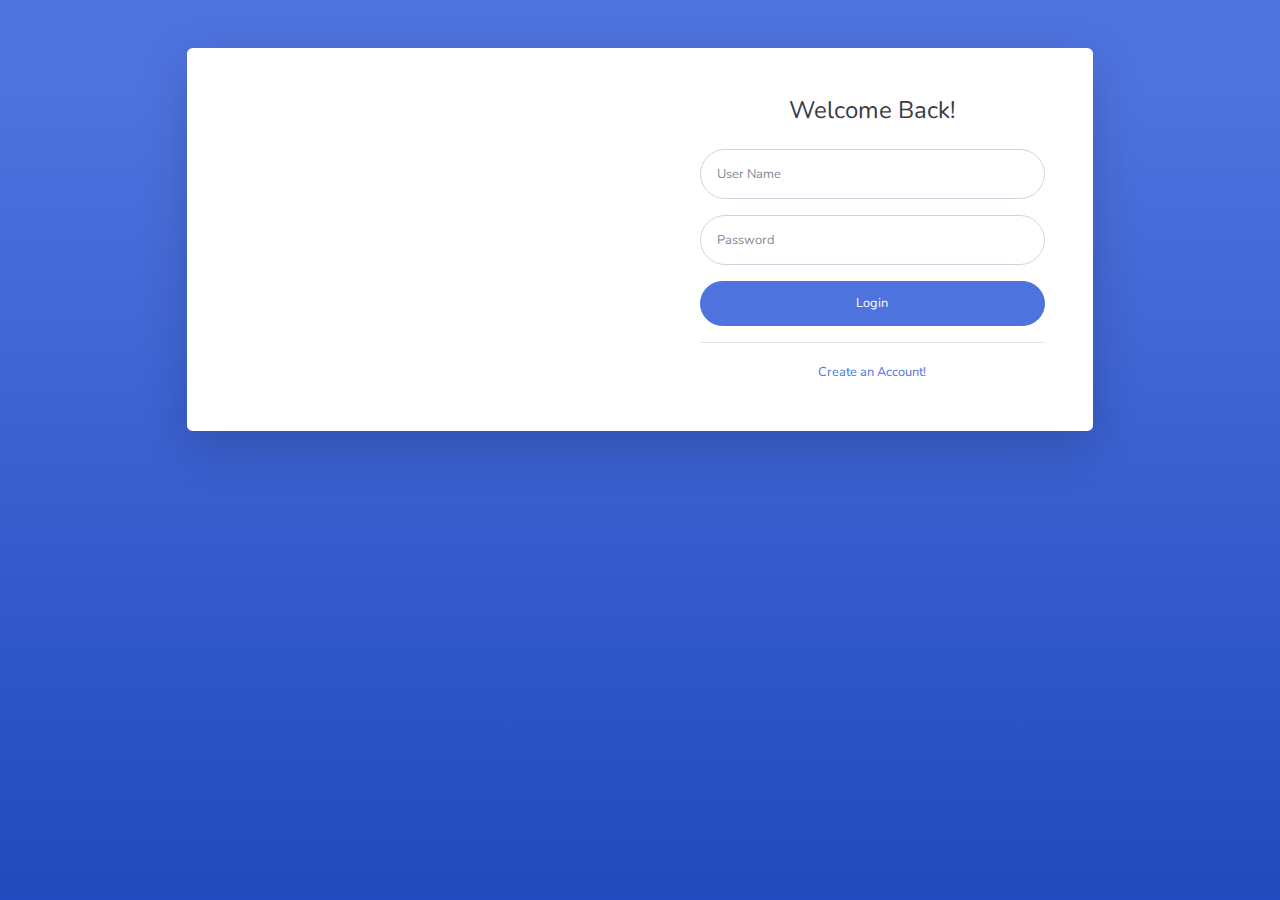
<file: attendance.html>
<!DOCTYPE html>
<html lang="en">

<head>

    <meta charset="utf-8">
    <meta http-equiv="X-UA-Compatible" content="IE=edge">
    <meta name="viewport" content="width=device-width, initial-scale=1, shrink-to-fit=no">
    <meta name="description" content="">
    <meta name="author" content="">

    <title>Attendance</title>

    <!-- Custom fonts for this template-->
    <link href="vendor/fontawesome-free/css/all.min.css" rel="stylesheet" type="text/css">
    <link
        href="https://fonts.googleapis.com/css?family=Nunito:200,200i,300,300i,400,400i,600,600i,700,700i,800,800i,900,900i"
        rel="stylesheet">

    <!-- Custom styles for this template-->
    <link href="css/sb-admin-2.min.css" rel="stylesheet">

</head>

<body id="page-top">

    <!-- Page Wrapper -->
    <div id="wrapper">

        <!-- Sidebar -->
        <ul class="navbar-nav bg-gradient-primary sidebar sidebar-dark accordion" id="accordionSidebar">

            <!-- Sidebar - Brand -->
            <a class="sidebar-brand d-flex align-items-center justify-content-center" href="index.html">
                <div class="sidebar-brand-icon rotate-n-15">
                    <i class="fas fa-laugh-wink"></i>
                </div>

            </a>

            <!-- Divider -->
            <hr class="sidebar-divider my-0">

            <!-- Nav Item - Dashboard -->
            <li class="nav-item">
                <a class="nav-link" href="index.html">
                    <i class="fas fa-fw fa-tachometer-alt"></i>
                    <span>Home</span></a>
            </li>


            <li id="attendance" class="nav-item">
                <a class="nav-link" href="attendance.html">
                    <i class="fas fa-unlock"></i>
                    <span>Attendance</span></a>
            </li>

            <li id="profile" class="nav-item">
                <a class="nav-link" href="profile.html">
                    <i class="fas fa-user-tie"></i>
                    <span>Profile</span></a>
            </li>


            <li id="report" class="nav-item">
                <a class="nav-link collapsed" href="#" data-toggle="collapse" data-target="#collapsePages"
                    aria-expanded="true" aria-controls="collapsePages">
                    <i class="fas fa-fw fa-folder"></i>
                    <span>Reports</span>
                </a>
                <div id="collapsePages" class="collapse" aria-labelledby="headingPages" data-parent="#accordionSidebar">
                    <div class="bg-white py-2 collapse-inner rounded">
                        <a class="collapse-item" href="Daily Report.html">Daily Reports</a>
                        <a class="collapse-item" href="Monthly Report.html">Monthly Reports</a>
                    </div>
                </div>
            </li>



            <!-- Divider -->
            <hr class="sidebar-divider d-none d-md-block">

            <!-- Sidebar Toggler (Sidebar) -->
            <div class="text-center d-none d-md-inline">
                <button class="rounded-circle border-0" id="sidebarToggle"></button>
            </div>

        </ul>
        <!-- End of Sidebar -->

        <!-- Content Wrapper -->
        <div id="content-wrapper" class="d-flex flex-column">

            <!-- Main Content -->
            <div id="content">

                <!-- Topbar -->
                <nav class="navbar navbar-expand navbar-light bg-white topbar mb-4 static-top shadow">

                    <!-- Sidebar Toggle (Topbar) -->
                    <button id="sidebarToggleTop" class="btn btn-link d-md-none rounded-circle mr-3">
                        <i class="fa fa-bars"></i>
                    </button>

                    <!-- Topbar Search -->
                    <form
                        class="d-none d-sm-inline-block form-inline mr-auto ml-md-3 my-2 my-md-0 mw-100 navbar-search">
                        <div class="input-group">
                            <input type="text" class="form-control bg-light border-0 small" placeholder="Search for..."
                                aria-label="Search" aria-describedby="basic-addon2">
                            <div class="input-group-append">
                                <button class="btn btn-primary" type="button">
                                    <i class="fas fa-search fa-sm"></i>
                                </button>
                            </div>
                        </div>
                    </form>

                    <!-- Topbar Navbar -->
                    <ul class="navbar-nav ml-auto">

                        <!-- Nav Item - Search Dropdown (Visible Only XS) -->
                        <li class="nav-item dropdown no-arrow d-sm-none">
                            <a class="nav-link dropdown-toggle" href="#" id="searchDropdown" role="button"
                                data-toggle="dropdown" aria-haspopup="true" aria-expanded="false">
                                <i class="fas fa-search fa-fw"></i>
                            </a>
                            <!-- Dropdown - Messages -->
                            <div class="dropdown-menu dropdown-menu-right p-3 shadow animated--grow-in"
                                aria-labelledby="searchDropdown">
                                <form class="form-inline mr-auto w-100 navbar-search">
                                    <div class="input-group">
                                        <input type="text" class="form-control bg-light border-0 small"
                                            placeholder="Search for..." aria-label="Search"
                                            aria-describedby="basic-addon2">
                                        <div class="input-group-append">
                                            <button class="btn btn-primary" type="button">
                                                <i class="fas fa-search fa-sm"></i>
                                            </button>
                                        </div>
                                    </div>
                                </form>
                            </div>
                        </li>

                        <!-- Nav Item - Alerts -->
                        <li class="nav-item dropdown no-arrow mx-1">
                            <a class="nav-link dropdown-toggle" href="#" id="alertsDropdown" role="button"
                                data-toggle="dropdown" aria-haspopup="true" aria-expanded="false">
                                <i class="fas fa-bell fa-fw"></i>
                                <!-- Counter - Alerts -->
                                <span class="badge badge-danger badge-counter"></span>
                            </a>

                        </li>

                        <!-- Nav Item - Messages -->
                        <li class="nav-item dropdown no-arrow mx-1">
                            <a class="nav-link dropdown-toggle" href="#" id="messagesDropdown" role="button"
                                data-toggle="dropdown" aria-haspopup="true" aria-expanded="false">
                                <i class="fas fa-envelope fa-fw"></i>
                                <!-- Counter - Messages -->
                                <span class="badge badge-danger badge-counter"></span>
                            </a>
                        </li>

                        <div class="topbar-divider d-none d-sm-block"></div>

                        <!-- Nav Item - User Information -->
                        <li class="nav-item dropdown no-arrow">
                            <a class="nav-link dropdown-toggle" href="#" id="userDropdown" role="button"
                                data-toggle="dropdown" aria-haspopup="true" aria-expanded="false">
                                <span class="mr-2 d-none d-lg-inline text-gray-600 small"></span>
                                <img class="img-profile rounded-circle"
                                    src="https://source.unsplash.com/QAB-WJcbgJk/60x60">
                            </a>
                            <!-- Dropdown - User Information -->
                            <div class="dropdown-menu dropdown-menu-right shadow animated--grow-in"
                                aria-labelledby="userDropdown">
                                <a class="dropdown-item" href="profile.html">
                                    <i class="fas fa-user fa-sm fa-fw mr-2 text-gray-400"></i>
                                    Profile
                                </a>
                                <div class="dropdown-divider"></div>
                                <a class="dropdown-item" href="#" data-toggle="modal" data-target="#logoutModal">
                                    <i class="fas fa-sign-out-alt fa-sm fa-fw mr-2 text-gray-400"></i>
                                    Logout
                                </a>
                            </div>
                        </li>

                    </ul>

                </nav>


                <!-- Begin Page Content -->
                <!-- <header>
                    <div class="container-fluid d-flex justify-content-center align-items-center">
                        <div class="mb-3 row">
                            <div class="col-sm-10">
                                <input type="text" class="form-control" id="inputUser">
                            </div>
                            <div class="col-sm-2 d-flex align-items-center justify-content-center">
                                <button id="submit" class="btn btn-primary">Confirm Attendance</button>
                            </div>
                        </div>
                    </div>
                </header> -->
                

                <div class="container-fluid">
                    <div class="mb-3 row">
                        <!-- <label for="input" class="col col-form-label">User Name :</label> -->
                        <div class="col">
                            <input type="text" class="form-control" id="inputUser" placeholder="Username">
                        </div>
                        <div>
                            <button id="submit" class="btn btn-primary col">Confirm Attendence</button>
                        </div>
                    </div>
                </div>
                <!-- End of Main Content -->

                <!-- Footer -->
                <footer class="sticky-footer bg-white">
                    <div class="container my-auto">
                        <div class="copyright text-center my-auto">
                            <span>Copyright &copy; Your Website 2019</span>
                        </div>
                    </div>
                </footer>
                <!-- End of Footer -->

            </div>
            <!-- End of Content Wrapper -->

        </div>
        <!-- End of Page Wrapper -->

        <!-- Scroll to Top Button-->
        <a class="scroll-to-top rounded" href="#page-top">
            <i class="fas fa-angle-up"></i>
        </a>

        <!-- Logout Modal-->
        <div class="modal fade" id="logoutModal" tabindex="-1" role="dialog" aria-labelledby="exampleModalLabel"
            aria-hidden="true">
            <div class="modal-dialog" role="document">
                <div class="modal-content">
                    <div class="modal-header">
                        <h5 class="modal-title" id="exampleModalLabel">Ready to Leave?</h5>
                        <button class="close" type="button" data-dismiss="modal" aria-label="Close">
                            <span aria-hidden="true">×</span>
                        </button>
                    </div>
                    <div class="modal-body">Select "Logout" below if you are ready to end your current session.</div>
                    <div class="modal-footer">
                        <button class="btn btn-secondary" type="button" data-dismiss="modal">Cancel</button>
                        <a class="btn btn-primary" href="login.html">Logout</a>
                    </div>
                </div>
            </div>
        </div>

        <!-- Bootstrap core JavaScript-->
        <script src="vendor/jquery/jquery.min.js"></script>
        <script src="vendor/bootstrap/js/bootstrap.bundle.min.js"></script>

        <!-- Core plugin JavaScript-->
        <script src="vendor/jquery-easing/jquery.easing.min.js"></script>

        <!-- Custom scripts for all pages-->
        <script src="js/sb-admin-2.min.js"></script>
        <script src="js/navbar.js"></script>
        <script type="module" src="js/attendance.js"></script>
        <script type="module" src="js/auth.js"></script>


</body>

</html>
</file>
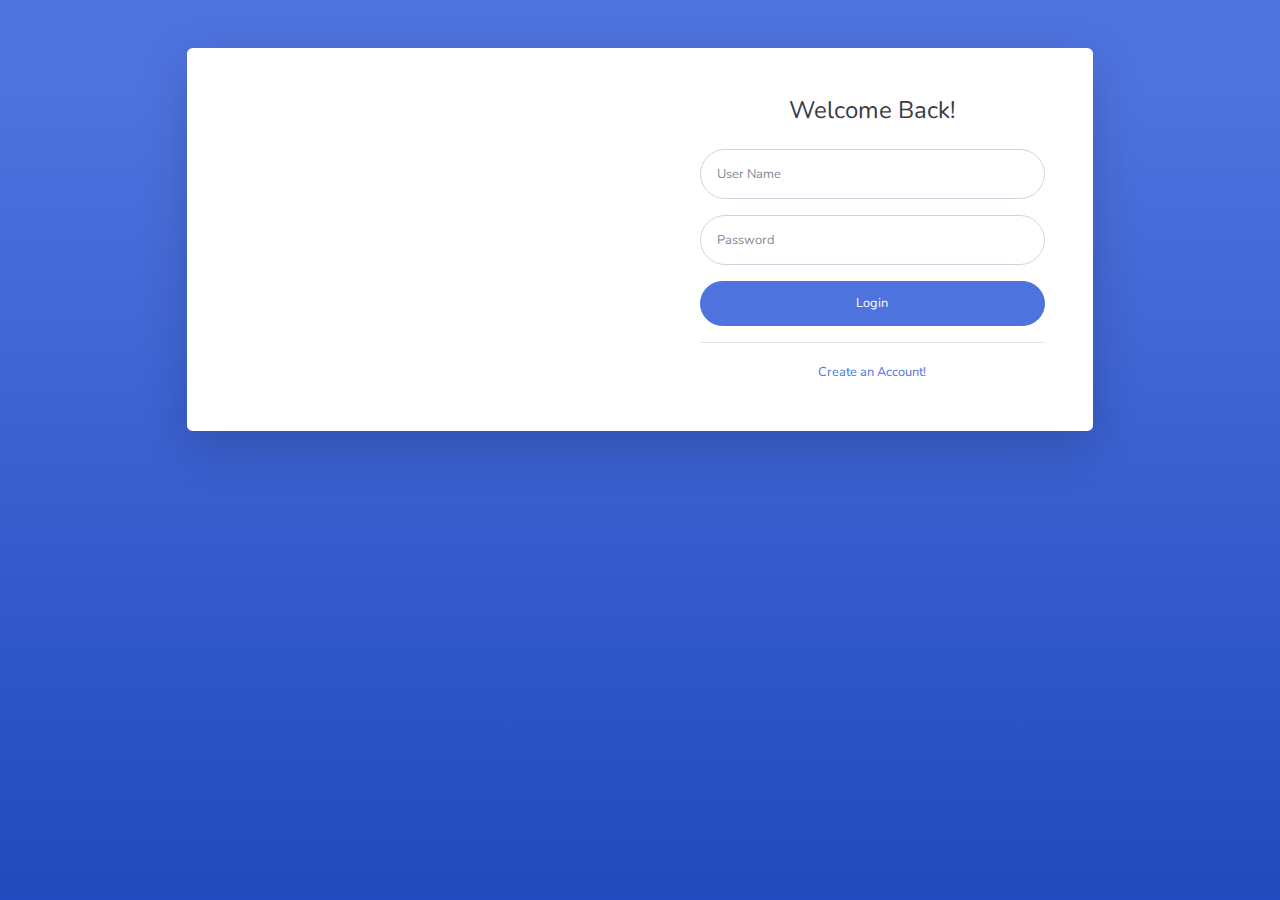
<file: Daily Report.html>
<!DOCTYPE html>
<html lang="en">

<head>

    <meta charset="utf-8">
    <meta http-equiv="X-UA-Compatible" content="IE=edge">
    <meta name="viewport" content="width=device-width, initial-scale=1, shrink-to-fit=no">
    <meta name="description" content="">
    <meta name="author" content="">

    <title>Daily Report</title>

    <!-- Custom fonts for this template-->
    <link href="vendor/fontawesome-free/css/all.min.css" rel="stylesheet" type="text/css">
    <link
        href="https://fonts.googleapis.com/css?family=Nunito:200,200i,300,300i,400,400i,600,600i,700,700i,800,800i,900,900i"
        rel="stylesheet">

    <!-- Custom styles for this template-->
    <link href="css/sb-admin-2.min.css" rel="stylesheet">

</head>

<body id="page-top">

    <!-- Page Wrapper -->
    <div id="wrapper">

        <!-- Sidebar -->
        <ul class="navbar-nav bg-gradient-primary sidebar sidebar-dark accordion" id="accordionSidebar">

            <!-- Sidebar - Brand -->
            <a class="sidebar-brand d-flex align-items-center justify-content-center" href="index.html">
                <div class="sidebar-brand-icon rotate-n-15">
                    <i class="fas fa-laugh-wink"></i>
                </div>
               
            </a>

            <!-- Divider -->
            <hr class="sidebar-divider my-0">

            <!-- Nav Item - Dashboard -->
            <li  class="nav-item">
                <a class="nav-link" href="index.html">
                    <i class="fas fa-fw fa-tachometer-alt"></i>
                    <span>Home</span></a>
            </li>

            
            <li id="attendance" class="nav-item">
                <a class="nav-link" href="attendance.html">
                    <i class="fas fa-unlock"></i>
                    <span>Attendance</span></a>
            </li>

            <li id="profile" class="nav-item">
                <a class="nav-link" href="profile.html">
                    <i class="fas fa-user-tie"></i>
                    <span>Profile</span></a>
            </li>

          

            <li id="report" class="nav-item">
                <a class="nav-link collapsed" href="#" data-toggle="collapse" data-target="#collapsePages" aria-expanded="true" aria-controls="collapsePages">
                  <i class="fas fa-fw fa-folder"></i>
                  <span>Reports</span>
                </a>
                <div id="collapsePages" class="collapse" aria-labelledby="headingPages" data-parent="#accordionSidebar">
                  <div class="bg-white py-2 collapse-inner rounded">
                    <a class="collapse-item" href="Daily Report.html">Daily Reports</a>
                    <a class="collapse-item" href="Monthly Report.html">Monthly Reports</a>
                  </div>
                </div>
              </li>

      <!-- Divider -->
      <hr class="sidebar-divider d-none d-md-block">

      <!-- Sidebar Toggler (Sidebar) -->
      <div class="text-center d-none d-md-inline">
        <button class="rounded-circle border-0" id="sidebarToggle"></button>
      </div>

    </ul>
    <!-- End of Sidebar -->

    <!-- Content Wrapper -->
    <div id="content-wrapper" class="d-flex flex-column">

      <!-- Main Content -->
      <div id="content">

        <!-- Topbar -->
        <nav class="navbar navbar-expand navbar-light bg-white topbar mb-4 static-top shadow">

          <!-- Sidebar Toggle (Topbar) -->
          <button id="sidebarToggleTop" class="btn btn-link d-md-none rounded-circle mr-3">
            <i class="fa fa-bars"></i>
          </button>

          <!-- Topbar Search -->
          <form class="d-none d-sm-inline-block form-inline mr-auto ml-md-3 my-2 my-md-0 mw-100 navbar-search">
            <div class="input-group">
              <input type="text" class="form-control bg-light border-0 small" placeholder="Search for..." aria-label="Search" aria-describedby="basic-addon2">
              <div class="input-group-append">
                <button class="btn btn-primary" type="button">
                  <i class="fas fa-search fa-sm"></i>
                </button>
              </div>
            </div>
          </form>

          <!-- Topbar Navbar -->
          <ul class="navbar-nav ml-auto">

            <!-- Nav Item - Search Dropdown (Visible Only XS) -->
            <li class="nav-item dropdown no-arrow d-sm-none">
              <a class="nav-link dropdown-toggle" href="#" id="searchDropdown" role="button" data-toggle="dropdown" aria-haspopup="true" aria-expanded="false">
                <i class="fas fa-search fa-fw"></i>
              </a>
              <!-- Dropdown - Messages -->
              <div class="dropdown-menu dropdown-menu-right p-3 shadow animated--grow-in" aria-labelledby="searchDropdown">
                <form class="form-inline mr-auto w-100 navbar-search">
                  <div class="input-group">
                    <input type="text" class="form-control bg-light border-0 small" placeholder="Search for..." aria-label="Search" aria-describedby="basic-addon2">
                    <div class="input-group-append">
                      <button class="btn btn-primary" type="button">
                        <i class="fas fa-search fa-sm"></i>
                      </button>
                    </div>
                  </div>
                </form>
              </div>
            </li>

            <!-- Nav Item - Alerts -->
            <li class="nav-item dropdown no-arrow mx-1">
              <a class="nav-link dropdown-toggle" href="#" id="alertsDropdown" role="button" data-toggle="dropdown" aria-haspopup="true" aria-expanded="false">
                <i class="fas fa-bell fa-fw"></i>
                <!-- Counter - Alerts -->
                <span class="badge badge-danger badge-counter"></span>
              </a>
              
            </li>

            <!-- Nav Item - Messages -->
            <li class="nav-item dropdown no-arrow mx-1">
              <a class="nav-link dropdown-toggle" href="#" id="messagesDropdown" role="button" data-toggle="dropdown" aria-haspopup="true" aria-expanded="false">
                <i class="fas fa-envelope fa-fw"></i>
                <!-- Counter - Messages -->
                <span class="badge badge-danger badge-counter"></span>
              </a>
              </li>

            <div class="topbar-divider d-none d-sm-block"></div>

            <!-- Nav Item - User Information -->
            <li class="nav-item dropdown no-arrow">
              <a class="nav-link dropdown-toggle" href="#" id="userDropdown" role="button" data-toggle="dropdown" aria-haspopup="true" aria-expanded="false">
                <span class="mr-2 d-none d-lg-inline text-gray-600 small"></span>
                <img class="img-profile rounded-circle" src="https://source.unsplash.com/QAB-WJcbgJk/60x60">
              </a>
              <!-- Dropdown - User Information -->
              <div class="dropdown-menu dropdown-menu-right shadow animated--grow-in" aria-labelledby="userDropdown">
                <a class="dropdown-item" href="profile.html">
                  <i class="fas fa-user fa-sm fa-fw mr-2 text-gray-400"></i>
                  Profile
                </a>
              
                <div class="dropdown-divider"></div>
                <a class="dropdown-item" href="#" data-toggle="modal" data-target="#logoutModal">
                  <i class="fas fa-sign-out-alt fa-sm fa-fw mr-2 text-gray-400"></i>
                  Logout
                </a>
              </div>
            </li>

          </ul>

        </nav>
        <!-- End of Topbar -->

        <!-- Begin Page Content -->
        <div class="container-fluid">

          
       
          <!-- DataTales Example -->
          <div class="card shadow mb-4">
            <div class="card-header py-3">
              <h6 class="m-0 font-weight-bold text-primary">DataTables Example</h6>
            </div>
            <div class="card-body">
              <div class="table-responsive">
                <table class="table table-bordered" id="dataTable" width="100%" cellspacing="0">
                  <thead>
                    <tr>
                      <th>Date</th>
                      <th>Attendance Time</th>
                      <th>Departure Time</th>

                    </tr>
                  </thead>
                  <!-- <tfoot>
                    <tr>
                        <th>Name</th>
                        <th>Attendance Time</th>
                        <th>Departure Time</th>
  
                      </tr>
                  </tfoot> -->
                  <tbody>
                   


                  </tbody>
                </table>
              </div>
            </div>
          </div>

        </div>
        <!-- /.container-fluid -->

      </div>
      <!-- End of Main Content -->

      <!-- Footer -->
      <footer class="sticky-footer bg-white">
        <div class="container my-auto">
          <div class="copyright text-center my-auto">
            <span>Copyright &copy; Your Website 2019</span>
          </div>
        </div>
      </footer>
      <!-- End of Footer -->

    </div>
    <!-- End of Content Wrapper -->

  </div>
  <!-- End of Page Wrapper -->

  <!-- Scroll to Top Button-->
  <a class="scroll-to-top rounded" href="#page-top">
    <i class="fas fa-angle-up"></i>
  </a>

  <!-- Logout Modal-->
  <div class="modal fade" id="logoutModal" tabindex="-1" role="dialog" aria-labelledby="exampleModalLabel" aria-hidden="true">
    <div class="modal-dialog" role="document">
      <div class="modal-content">
        <div class="modal-header">
          <h5 class="modal-title" id="exampleModalLabel">Ready to Leave?</h5>
          <button class="close" type="button" data-dismiss="modal" aria-label="Close">
            <span aria-hidden="true">×</span>
          </button>
        </div>
        <div class="modal-body">Select "Logout" below if you are ready to end your current session.</div>
        <div class="modal-footer">
          <button class="btn btn-secondary" type="button" data-dismiss="modal">Cancel</button>
          <a class="btn btn-primary" href="login.html">Logout</a>
        </div>
      </div>
    </div>
  </div>

  <!-- Bootstrap core JavaScript-->
  <script src="vendor/jquery/jquery.min.js"></script>
  <script src="vendor/bootstrap/js/bootstrap.bundle.min.js"></script>

  <!-- Core plugin JavaScript-->
  <script src="vendor/jquery-easing/jquery.easing.min.js"></script>

  <!-- Custom scripts for all pages-->
  <script src="js/sb-admin-2.min.js"></script>

  <!-- Page level plugins -->
  <script src="vendor/datatables/jquery.dataTables.min.js"></script>
  <script src="vendor/datatables/dataTables.bootstrap4.min.js"></script>

  <!-- Page level custom scripts -->
  <script src="js/demo/datatables-demo.js"></script>
  <script  type="module" src="js/dailyAttendance.js"></script>
  <script src="js/navbar.js"></script>
  <script type="module" src="js/auth.js"></script>
 


</body>

</html>
</file>
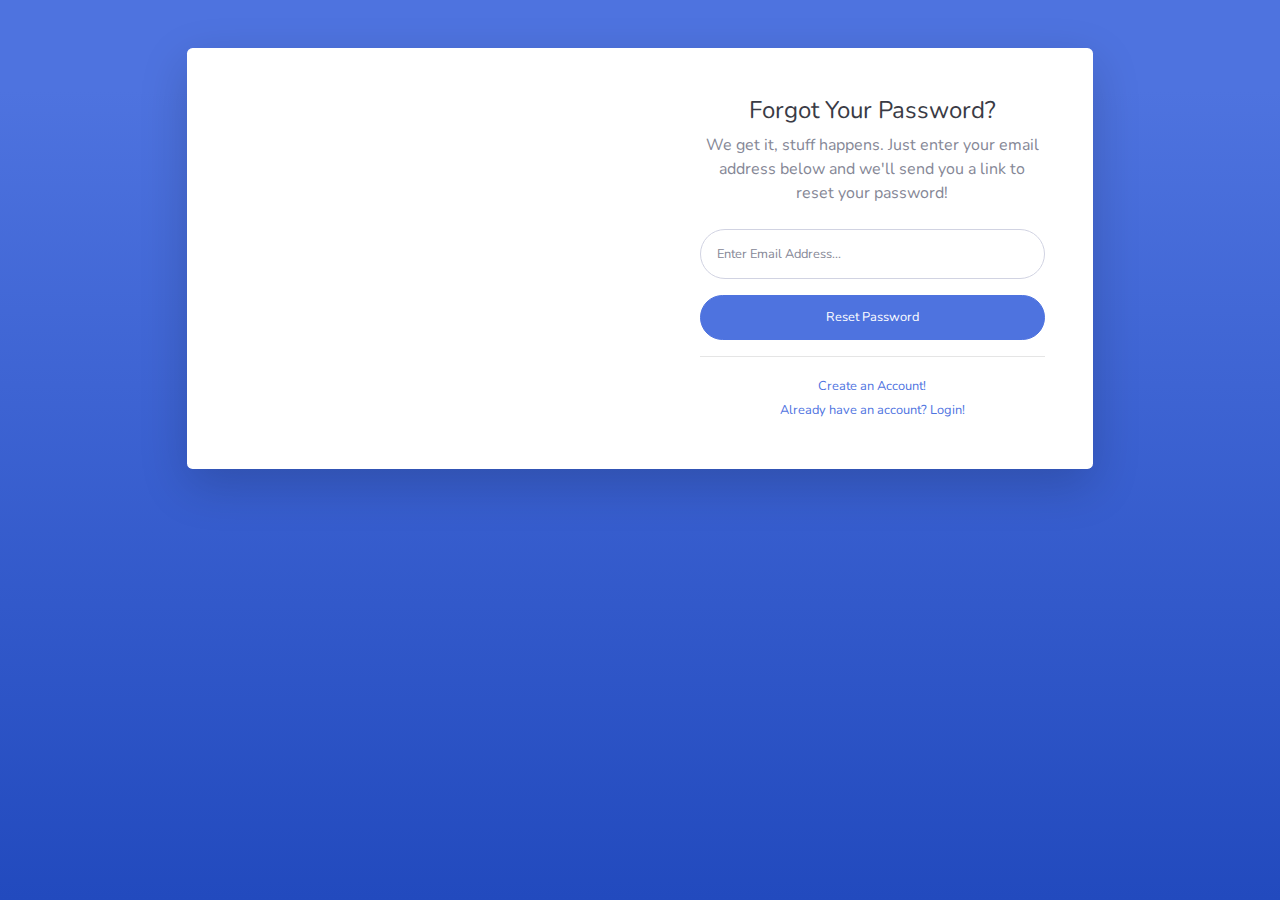
<file: forgot-password.html>
<!DOCTYPE html>
<html lang="en">

<head>

  <meta charset="utf-8">
  <meta http-equiv="X-UA-Compatible" content="IE=edge">
  <meta name="viewport" content="width=device-width, initial-scale=1, shrink-to-fit=no">
  <meta name="description" content="">
  <meta name="author" content="">

  <title>SB Admin 2 - Forgot Password</title>

  <!-- Custom fonts for this template-->
  <link href="vendor/fontawesome-free/css/all.min.css" rel="stylesheet" type="text/css">
  <link href="https://fonts.googleapis.com/css?family=Nunito:200,200i,300,300i,400,400i,600,600i,700,700i,800,800i,900,900i" rel="stylesheet">

  <!-- Custom styles for this template-->
  <link href="css/sb-admin-2.min.css" rel="stylesheet">

</head>

<body class="bg-gradient-primary">

  <div class="container">

    <!-- Outer Row -->
    <div class="row justify-content-center">

      <div class="col-xl-10 col-lg-12 col-md-9">

        <div class="card o-hidden border-0 shadow-lg my-5">
          <div class="card-body p-0">
            <!-- Nested Row within Card Body -->
            <div class="row">
              <div class="col-lg-6 d-none d-lg-block bg-password-image"></div>
              <div class="col-lg-6">
                <div class="p-5">
                  <div class="text-center">
                    <h1 class="h4 text-gray-900 mb-2">Forgot Your Password?</h1>
                    <p class="mb-4">We get it, stuff happens. Just enter your email address below and we'll send you a link to reset your password!</p>
                  </div>
                  <form class="user">
                    <div class="form-group">
                      <input type="email" class="form-control form-control-user" id="exampleInputEmail" aria-describedby="emailHelp" placeholder="Enter Email Address...">
                    </div>
                    <a href="login.html" class="btn btn-primary btn-user btn-block">
                      Reset Password
                    </a>
                  </form>
                  <hr>
                  <div class="text-center">
                    <a class="small" href="register.html">Create an Account!</a>
                  </div>
                  <div class="text-center">
                    <a class="small" href="login.html">Already have an account? Login!</a>
                  </div>
                </div>
              </div>
            </div>
          </div>
        </div>

      </div>

    </div>

  </div>

  <!-- Bootstrap core JavaScript-->
  <script src="vendor/jquery/jquery.min.js"></script>
  <script src="vendor/bootstrap/js/bootstrap.bundle.min.js"></script>

  <!-- Core plugin JavaScript-->
  <script src="vendor/jquery-easing/jquery.easing.min.js"></script>

  <!-- Custom scripts for all pages-->
  <script src="js/sb-admin-2.min.js"></script>

</body>

</html>
</file>
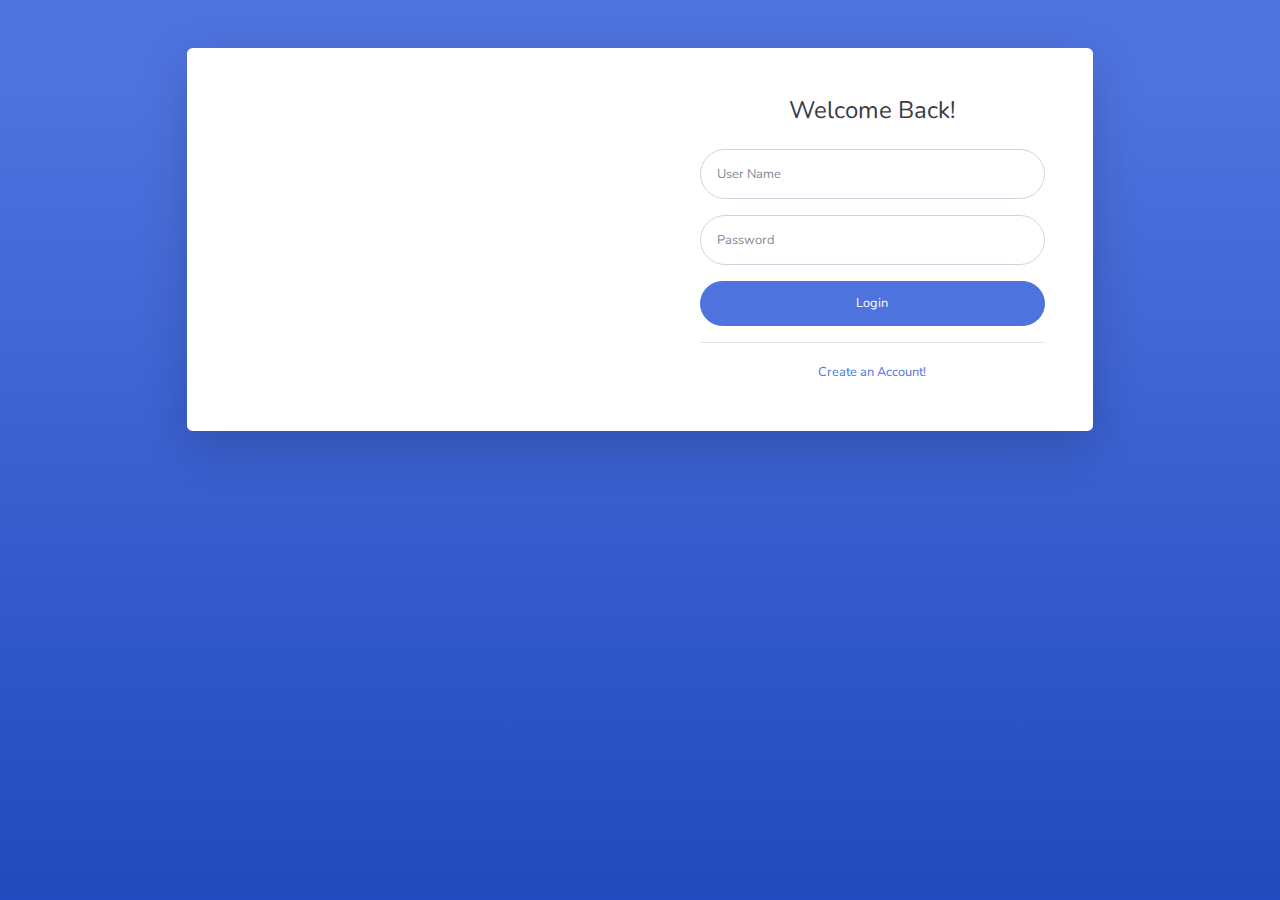
<file: Full Report.html>
<!DOCTYPE html>
<html lang="en">

<head>

    <meta charset="utf-8">
    <meta http-equiv="X-UA-Compatible" content="IE=edge">
    <meta name="viewport" content="width=device-width, initial-scale=1, shrink-to-fit=no">
    <meta name="description" content="">
    <meta name="author" content="">

    <title>Full Report</title>

    <!-- Custom fonts for this template-->
    <link href="vendor/fontawesome-free/css/all.min.css" rel="stylesheet" type="text/css">
    <link
        href="https://fonts.googleapis.com/css?family=Nunito:200,200i,300,300i,400,400i,600,600i,700,700i,800,800i,900,900i"
        rel="stylesheet">

    <!-- Custom styles for this template-->
    <link href="css/sb-admin-2.min.css" rel="stylesheet">

</head>

<body id="page-top">

    <!-- Page Wrapper -->
    <div id="wrapper">

        <!-- Sidebar -->
        <ul class="navbar-nav bg-gradient-primary sidebar sidebar-dark accordion" id="accordionSidebar">

            <!-- Sidebar - Brand -->
            <a class="sidebar-brand d-flex align-items-center justify-content-center" href="#">
                <div class="sidebar-brand-icon rotate-n-15">
                    <i class="fas fa-laugh-wink"></i>
                </div>
                <div class="sidebar-brand-text mx-3"><sup></sup></div>
            </a>

            <!-- Divider -->
            <hr class="sidebar-divider my-0">


            <li id="users" class="nav-item">
                <a class="nav-link" href="Users.html">
                    <i class="fas fa-users"></i>
                    <span>Users</span></a>
            </li>

            <li id="report" class="nav-item">
                <a class="nav-link collapsed" href="#" data-toggle="collapse" data-target="#collapsePages" aria-expanded="true" aria-controls="collapsePages">
                  <i class="fas fa-fw fa-folder"></i>
                  <span>Reports</span>
                </a>
                <div id="collapsePages" class="collapse" aria-labelledby="headingPages" data-parent="#accordionSidebar">
                  <div class="bg-white py-2 collapse-inner rounded">
                    <a class="collapse-item" href="Full Report.html">Full Report</a>
                    <a class="collapse-item" href="Late Report.html">Late Reports</a>
                    <a class="collapse-item" href="Excuse Report.html">Excuse Reports</a>
                    <a class="collapse-item" href="Employee Brief.html">Employee Brief</a>
                  </div>
                </div>
              </li>

      <!-- Divider -->
      <hr class="sidebar-divider d-none d-md-block">

      <!-- Sidebar Toggler (Sidebar) -->
      <div class="text-center d-none d-md-inline">
        <button class="rounded-circle border-0" id="sidebarToggle"></button>
      </div>

    </ul>
    <!-- End of Sidebar -->

    <!-- Content Wrapper -->
    <div id="content-wrapper" class="d-flex flex-column">

      <!-- Main Content -->
      <div id="content">

        <!-- Topbar -->
        <nav class="navbar navbar-expand navbar-light bg-white topbar mb-4 static-top shadow">

          <!-- Sidebar Toggle (Topbar) -->
          <button id="sidebarToggleTop" class="btn btn-link d-md-none rounded-circle mr-3">
            <i class="fa fa-bars"></i>
          </button>

          <!-- Topbar Search -->
          <form class="d-none d-sm-inline-block form-inline mr-auto ml-md-3 my-2 my-md-0 mw-100 navbar-search">
            <div class="input-group">
              <input type="text" class="form-control bg-light border-0 small" placeholder="Search for..." aria-label="Search" aria-describedby="basic-addon2">
              <div class="input-group-append">
                <button class="btn btn-primary" type="button">
                  <i class="fas fa-search fa-sm"></i>
                </button>
              </div>
            </div>
          </form>

          <!-- Topbar Navbar -->
          <ul class="navbar-nav ml-auto">

            <!-- Nav Item - Search Dropdown (Visible Only XS) -->
            <li class="nav-item dropdown no-arrow d-sm-none">
              <a class="nav-link dropdown-toggle" href="#" id="searchDropdown" role="button" data-toggle="dropdown" aria-haspopup="true" aria-expanded="false">
                <i class="fas fa-search fa-fw"></i>
              </a>
              <!-- Dropdown - Messages -->
              <div class="dropdown-menu dropdown-menu-right p-3 shadow animated--grow-in" aria-labelledby="searchDropdown">
                <form class="form-inline mr-auto w-100 navbar-search">
                  <div class="input-group">
                    <input type="text" class="form-control bg-light border-0 small" placeholder="Search for..." aria-label="Search" aria-describedby="basic-addon2">
                    <div class="input-group-append">
                      <button class="btn btn-primary" type="button">
                        <i class="fas fa-search fa-sm"></i>
                      </button>
                    </div>
                  </div>
                </form>
              </div>
            </li>

            <!-- Nav Item - Alerts -->
            <li class="nav-item dropdown no-arrow mx-1">
              <a class="nav-link dropdown-toggle" href="#" id="alertsDropdown" role="button" data-toggle="dropdown" aria-haspopup="true" aria-expanded="false">
                <i class="fas fa-bell fa-fw"></i>
                <!-- Counter - Alerts -->
                <span class="badge badge-danger badge-counter"></span>
              </a>
              
            </li>

            <!-- Nav Item - Messages -->
            <li class="nav-item dropdown no-arrow mx-1">
              <a class="nav-link dropdown-toggle" href="#" id="messagesDropdown" role="button" data-toggle="dropdown" aria-haspopup="true" aria-expanded="false">
                <i class="fas fa-envelope fa-fw"></i>
                <!-- Counter - Messages -->
                <span class="badge badge-danger badge-counter"></span>
              </a>
            </li>

            <div class="topbar-divider d-none d-sm-block"></div>

            <!-- Nav Item - User Information -->
            <li class="nav-item dropdown no-arrow">
              <a class="nav-link dropdown-toggle" href="#" id="userDropdown" role="button" data-toggle="dropdown" aria-haspopup="true" aria-expanded="false">
                <span class="mr-2 d-none d-lg-inline text-gray-600 small"></span>
                <img class="img-profile rounded-circle" src="https://source.unsplash.com/QAB-WJcbgJk/60x60">
              </a>
              <!-- Dropdown - User Information -->
              <div class="dropdown-menu dropdown-menu-right shadow animated--grow-in" aria-labelledby="userDropdown">
                <a class="dropdown-item" href="profile.html">
                  <i class="fas fa-user fa-sm fa-fw mr-2 text-gray-400"></i>
                  Profile
                </a>
               
                <div class="dropdown-divider"></div>
                <a class="dropdown-item" href="#" data-toggle="modal" data-target="#logoutModal">
                  <i class="fas fa-sign-out-alt fa-sm fa-fw mr-2 text-gray-400"></i>
                  Logout
                </a>
              </div>
            </li>

          </ul>

        </nav>
        <!-- End of Topbar -->

        <!-- Begin Page Content -->
        <div class="container-fluid">

          <!-- Page Heading -->
          <h1 class="h3 mb-2 text-gray-800">Tables</h1>
          <p class="mb-4">DataTables is a third party plugin that is used to generate the demo table below. For more information about DataTables, please visit the <a target="_blank" href="https://datatables.net">official DataTables documentation</a>.</p>

          <!-- DataTales Example -->
          <div class="card shadow mb-4">
            <div class="card-header py-3">
              <h6 class="m-0 font-weight-bold text-primary">DataTables Example</h6>
            </div>
            <div class="card-body">
              <div class="table-responsive">
                <table class="table table-bordered" id="dataTable" width="100%" cellspacing="0">
                  <thead>
                    <tr>
                        <th>Name</th>
                        <th>Day</th>
                        <th>Attendance Time</th>
                        <th>Departure Time</th>
                    </tr>
                  </thead>
                  <tfoot>
                    
                  </tfoot>
                  <tbody>
                
                 
                  </tbody>
                </table>
              </div>
            </div>
          </div>

        </div>
        <!-- /.container-fluid -->

      </div>
      <!-- End of Main Content -->

      <!-- Footer -->
      <footer class="sticky-footer bg-white">
        <div class="container my-auto">
          <div class="copyright text-center my-auto">
            <span>Copyright &copy; Your Website 2019</span>
          </div>
        </div>
      </footer>
      <!-- End of Footer -->

    </div>
    <!-- End of Content Wrapper -->

  </div>
  <!-- End of Page Wrapper -->

  <!-- Scroll to Top Button-->
  <a class="scroll-to-top rounded" href="#page-top">
    <i class="fas fa-angle-up"></i>
  </a>

  <!-- Logout Modal-->
  <div class="modal fade" id="logoutModal" tabindex="-1" role="dialog" aria-labelledby="exampleModalLabel" aria-hidden="true">
    <div class="modal-dialog" role="document">
      <div class="modal-content">
        <div class="modal-header">
          <h5 class="modal-title" id="exampleModalLabel">Ready to Leave?</h5>
          <button class="close" type="button" data-dismiss="modal" aria-label="Close">
            <span aria-hidden="true">×</span>
          </button>
        </div>
        <div class="modal-body">Select "Logout" below if you are ready to end your current session.</div>
        <div class="modal-footer">
          <button class="btn btn-secondary" type="button" data-dismiss="modal">Cancel</button>
          <a class="btn btn-primary" href="login.html">Logout</a>
        </div>
      </div>
    </div>
  </div>

  <!-- Bootstrap core JavaScript-->
  <script src="vendor/jquery/jquery.min.js"></script>
  <script src="vendor/bootstrap/js/bootstrap.bundle.min.js"></script>

  <!-- Core plugin JavaScript-->
  <script src="vendor/jquery-easing/jquery.easing.min.js"></script>

  <!-- Custom scripts for all pages-->
  <script src="js/sb-admin-2.min.js"></script>

  <!-- Page level plugins -->
  <script src="vendor/datatables/jquery.dataTables.min.js"></script>
  <script src="vendor/datatables/dataTables.bootstrap4.min.js"></script>

  <!-- Page level custom scripts -->
  <script src="js/demo/datatables-demo.js"></script>
  <script type="module" src="js/fullReport.js"></script>
  <script src="js/navbar.js"></script>
  <script type="module" src="js/auth.js"></script>
  


</body>

</html>
</file>
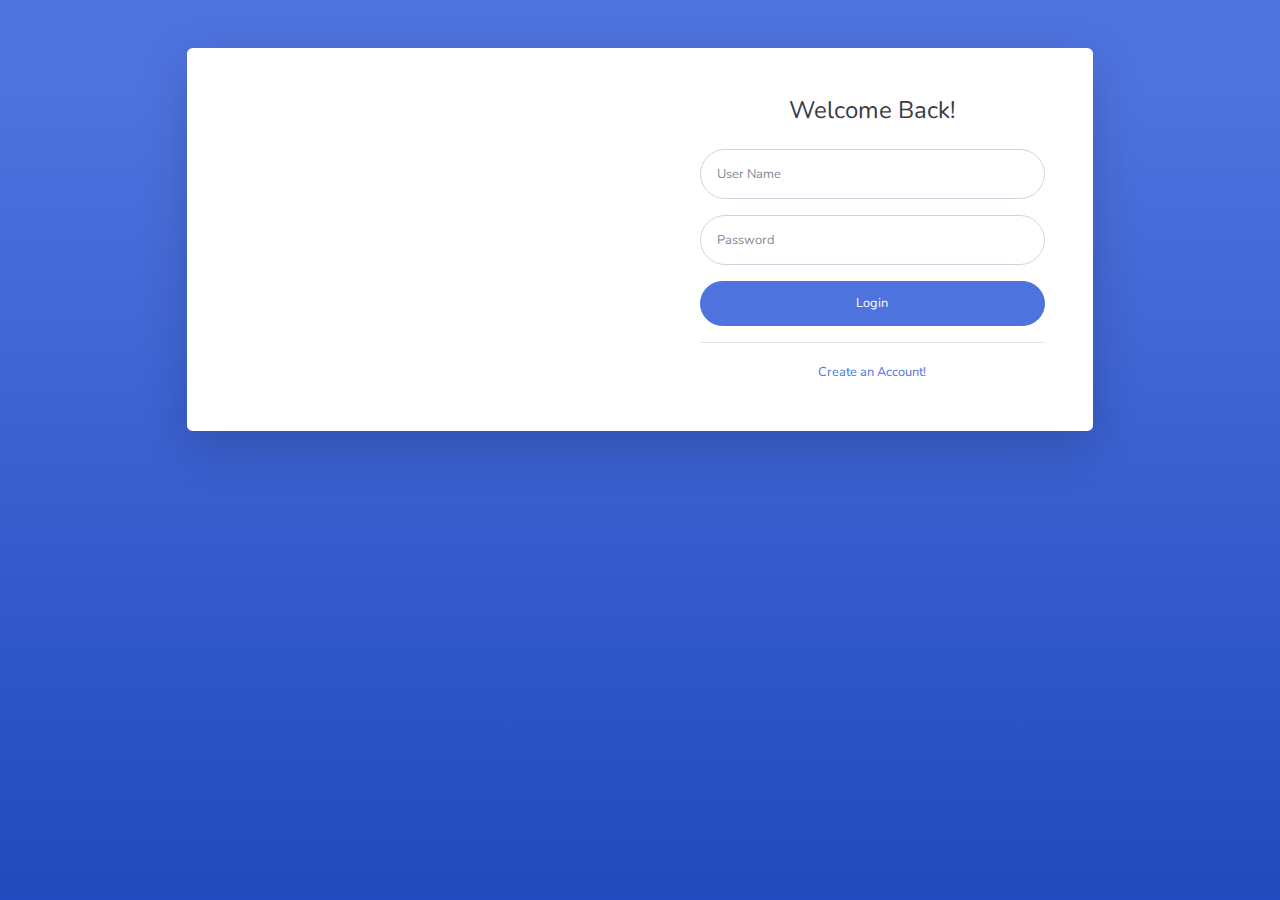
<file: Late Report.html>
<!DOCTYPE html>
<html lang="en">

<head>

    <meta charset="utf-8">
    <meta http-equiv="X-UA-Compatible" content="IE=edge">
    <meta name="viewport" content="width=device-width, initial-scale=1, shrink-to-fit=no">
    <meta name="description" content="">
    <meta name="author" content="">

    <title>Late Report</title>

    <!-- Custom fonts for this template-->
    <link href="vendor/fontawesome-free/css/all.min.css" rel="stylesheet" type="text/css">
    <link
        href="https://fonts.googleapis.com/css?family=Nunito:200,200i,300,300i,400,400i,600,600i,700,700i,800,800i,900,900i"
        rel="stylesheet">

    <!-- Custom styles for this template-->
    <link href="css/sb-admin-2.min.css" rel="stylesheet">

</head>

<body id="page-top">

    <!-- Page Wrapper -->
    <div id="wrapper">

        <!-- Sidebar -->
        <ul class="navbar-nav bg-gradient-primary sidebar sidebar-dark accordion" id="accordionSidebar">

            <!-- Sidebar - Brand -->
            <a class="sidebar-brand d-flex align-items-center justify-content-center" href="#">
                <div class="sidebar-brand-icon rotate-n-15">
                    <i class="fas fa-laugh-wink"></i>
                </div>
                <div class="sidebar-brand-text mx-3"><sup></sup></div>
            </a>

            <!-- Divider -->
            <hr class="sidebar-divider my-0">


            <li id="users" class="nav-item">
                <a class="nav-link" href="Users.html">
                    <i class="fas fa-users"></i>
                    <span>Users</span></a>
            </li>

            <li id="report" class="nav-item">
                <a class="nav-link collapsed" href="#" data-toggle="collapse" data-target="#collapsePages" aria-expanded="true" aria-controls="collapsePages">
                  <i class="fas fa-fw fa-folder"></i>
                  <span>Reports</span>
                </a>
                <div id="collapsePages" class="collapse" aria-labelledby="headingPages" data-parent="#accordionSidebar">
                  <div class="bg-white py-2 collapse-inner rounded">
                    <a class="collapse-item" href="Full Report.html">Full Report</a>
                    <a class="collapse-item" href="Late Report.html">Late Reports</a>
                    <a class="collapse-item" href="Excuse Report.html">Excuse Reports</a>
                    <a class="collapse-item" href="Employee Brief.html">Employee Brief</a>
                  </div>
                </div>
              </li>

      <!-- Divider -->
      <hr class="sidebar-divider d-none d-md-block">

      <!-- Sidebar Toggler (Sidebar) -->
      <div class="text-center d-none d-md-inline">
        <button class="rounded-circle border-0" id="sidebarToggle"></button>
      </div>

    </ul>
    <!-- End of Sidebar -->

    <!-- Content Wrapper -->
    <div id="content-wrapper" class="d-flex flex-column">

      <!-- Main Content -->
      <div id="content">

        <!-- Topbar -->
        <nav class="navbar navbar-expand navbar-light bg-white topbar mb-4 static-top shadow">

          <!-- Sidebar Toggle (Topbar) -->
          <button id="sidebarToggleTop" class="btn btn-link d-md-none rounded-circle mr-3">
            <i class="fa fa-bars"></i>
          </button>

          <!-- Topbar Search -->
          <form class="d-none d-sm-inline-block form-inline mr-auto ml-md-3 my-2 my-md-0 mw-100 navbar-search">
            <div class="input-group">
              <input type="text" class="form-control bg-light border-0 small" placeholder="Search for..." aria-label="Search" aria-describedby="basic-addon2">
              <div class="input-group-append">
                <button class="btn btn-primary" type="button">
                  <i class="fas fa-search fa-sm"></i>
                </button>
              </div>
            </div>
          </form>

          <!-- Topbar Navbar -->
          <ul class="navbar-nav ml-auto">

            <!-- Nav Item - Search Dropdown (Visible Only XS) -->
            <li class="nav-item dropdown no-arrow d-sm-none">
              <a class="nav-link dropdown-toggle" href="#" id="searchDropdown" role="button" data-toggle="dropdown" aria-haspopup="true" aria-expanded="false">
                <i class="fas fa-search fa-fw"></i>
              </a>
              <!-- Dropdown - Messages -->
              <div class="dropdown-menu dropdown-menu-right p-3 shadow animated--grow-in" aria-labelledby="searchDropdown">
                <form class="form-inline mr-auto w-100 navbar-search">
                  <div class="input-group">
                    <input type="text" class="form-control bg-light border-0 small" placeholder="Search for..." aria-label="Search" aria-describedby="basic-addon2">
                    <div class="input-group-append">
                      <button class="btn btn-primary" type="button">
                        <i class="fas fa-search fa-sm"></i>
                      </button>
                    </div>
                  </div>
                </form>
              </div>
            </li>

            <!-- Nav Item - Alerts -->
            <li class="nav-item dropdown no-arrow mx-1">
              <a class="nav-link dropdown-toggle" href="#" id="alertsDropdown" role="button" data-toggle="dropdown" aria-haspopup="true" aria-expanded="false">
                <i class="fas fa-bell fa-fw"></i>
                <!-- Counter - Alerts -->
                <span class="badge badge-danger badge-counter"></span>
              </a>
              
            </li>

            <!-- Nav Item - Messages -->
            <li class="nav-item dropdown no-arrow mx-1">
              <a class="nav-link dropdown-toggle" href="#" id="messagesDropdown" role="button" data-toggle="dropdown" aria-haspopup="true" aria-expanded="false">
                <i class="fas fa-envelope fa-fw"></i>
                <!-- Counter - Messages -->
                <span class="badge badge-danger badge-counter"></span>
              </a>
            </li>

            <div class="topbar-divider d-none d-sm-block"></div>

            <!-- Nav Item - User Information -->
            <li class="nav-item dropdown no-arrow">
              <a class="nav-link dropdown-toggle" href="#" id="userDropdown" role="button" data-toggle="dropdown" aria-haspopup="true" aria-expanded="false">
                <span class="mr-2 d-none d-lg-inline text-gray-600 small"></span>
                <img class="img-profile rounded-circle" src="https://source.unsplash.com/QAB-WJcbgJk/60x60">
              </a>
              <!-- Dropdown - User Information -->
              <div class="dropdown-menu dropdown-menu-right shadow animated--grow-in" aria-labelledby="userDropdown">
                <a class="dropdown-item" href="profile.html">
                  <i class="fas fa-user fa-sm fa-fw mr-2 text-gray-400"></i>
                  Profile
                </a>
               
                <div class="dropdown-divider"></div>
                <a class="dropdown-item" href="#" data-toggle="modal" data-target="#logoutModal">
                  <i class="fas fa-sign-out-alt fa-sm fa-fw mr-2 text-gray-400"></i>
                  Logout
                </a>
              </div>
            </li>

          </ul>

        </nav>
        <!-- End of Topbar -->

        <!-- Begin Page Content -->
        <div class="container-fluid">

          <!-- Page Heading -->
          <h1 class="h3 mb-2 text-gray-800">Tables</h1>
          <p class="mb-4">DataTables is a third party plugin that is used to generate the demo table below. For more information about DataTables, please visit the <a target="_blank" href="https://datatables.net">official DataTables documentation</a>.</p>

          <!-- DataTales Example -->
          <div class="card shadow mb-4">
            <div class="card-header py-3">
              <h6 class="m-0 font-weight-bold text-primary">DataTables Example</h6>
            </div>
            <div class="card-body">
              <div class="table-responsive">
                <table class="table table-bordered" id="dataTable" width="100%" cellspacing="0">
                  <thead>
                    <tr>
                        <th>Name</th>
                        <th>Late Hours</th>
                    </tr>
                  </thead>
                  <tfoot>
                    
                  </tfoot>
                  <tbody>
                
                 
                  </tbody>
                </table>
              </div>
            </div>
          </div>

        </div>
        <!-- /.container-fluid -->

      </div>
      <!-- End of Main Content -->

      <!-- Footer -->
      <footer class="sticky-footer bg-white">
        <div class="container my-auto">
          <div class="copyright text-center my-auto">
            <span>Copyright &copy; Your Website 2019</span>
          </div>
        </div>
      </footer>
      <!-- End of Footer -->

    </div>
    <!-- End of Content Wrapper -->

  </div>
  <!-- End of Page Wrapper -->

  <!-- Scroll to Top Button-->
  <a class="scroll-to-top rounded" href="#page-top">
    <i class="fas fa-angle-up"></i>
  </a>

  <!-- Logout Modal-->
  <div class="modal fade" id="logoutModal" tabindex="-1" role="dialog" aria-labelledby="exampleModalLabel" aria-hidden="true">
    <div class="modal-dialog" role="document">
      <div class="modal-content">
        <div class="modal-header">
          <h5 class="modal-title" id="exampleModalLabel">Ready to Leave?</h5>
          <button class="close" type="button" data-dismiss="modal" aria-label="Close">
            <span aria-hidden="true">×</span>
          </button>
        </div>
        <div class="modal-body">Select "Logout" below if you are ready to end your current session.</div>
        <div class="modal-footer">
          <button class="btn btn-secondary" type="button" data-dismiss="modal">Cancel</button>
          <a class="btn btn-primary" href="login.html">Logout</a>
        </div>
      </div>
    </div>
  </div>

  <!-- Bootstrap core JavaScript-->
  <script src="vendor/jquery/jquery.min.js"></script>
  <script src="vendor/bootstrap/js/bootstrap.bundle.min.js"></script>

  <!-- Core plugin JavaScript-->
  <script src="vendor/jquery-easing/jquery.easing.min.js"></script>

  <!-- Custom scripts for all pages-->
  <script src="js/sb-admin-2.min.js"></script>

  <!-- Page level plugins -->
  <script src="vendor/datatables/jquery.dataTables.min.js"></script>
  <script src="vendor/datatables/dataTables.bootstrap4.min.js"></script>

  <!-- Page level custom scripts -->
  <script src="js/demo/datatables-demo.js"></script>
  <script src="js/navbar.js"></script>
  <script type="module" src="js/auth.js"></script>
  <script type="module" src="js/LateReport.js"></script>


</body>

</html>
</file>
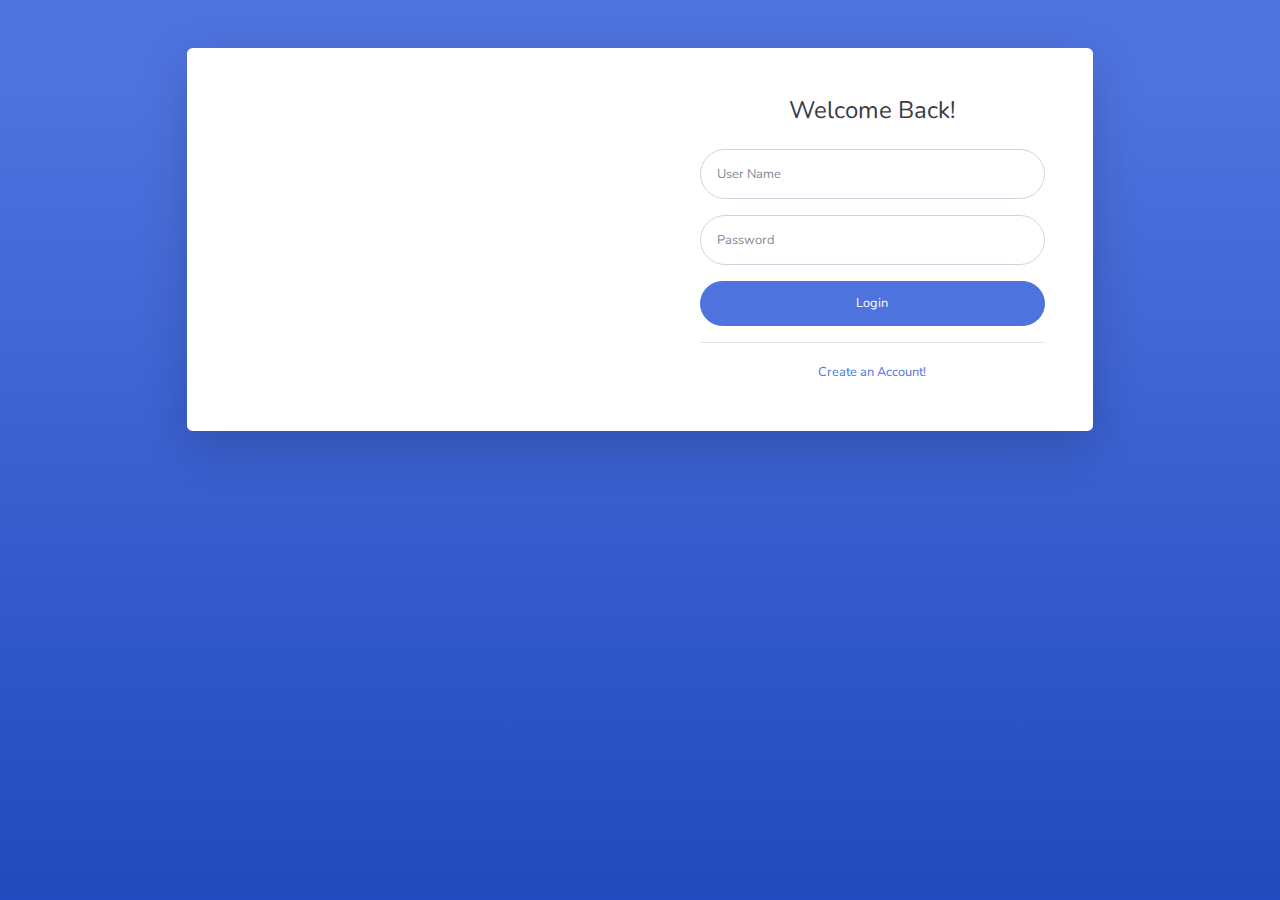
<file: login.html>
<!DOCTYPE html>
<html lang="en">

<head>

  <meta charset="utf-8">
  <meta http-equiv="X-UA-Compatible" content="IE=edge">
  <meta name="viewport" content="width=device-width, initial-scale=1, shrink-to-fit=no">
  <meta name="description" content="">
  <meta name="author" content="">

  <title>Login</title>

  <!-- Custom fonts for this template-->
  <link href="vendor/fontawesome-free/css/all.min.css" rel="stylesheet" type="text/css">
  <link href="https://fonts.googleapis.com/css?family=Nunito:200,200i,300,300i,400,400i,600,600i,700,700i,800,800i,900,900i" rel="stylesheet">

  <!-- Custom styles for this template-->
  <link href="css/sb-admin-2.min.css" rel="stylesheet">

</head>

<body class="bg-gradient-primary">

  <div class="container">

    <!-- Outer Row -->
    <div class="row justify-content-center">

      <div class="col-xl-10 col-lg-12 col-md-9">

        <div class="card o-hidden border-0 shadow-lg my-5">
          <div class="card-body p-0">
            <!-- Nested Row within Card Body -->
            <div class="row">
              <div class="col-lg-6 d-none d-lg-block bg-login-image"></div>
              <div class="col-lg-6">
                <div class="p-5">
                  <div class="text-center">
                    <h1 class="h4 text-gray-900 mb-4">Welcome Back!</h1>
                  </div>
                  <form class="user">
                    <div class="form-group">
                      <input type="text" class="form-control form-control-user" id="username" aria-describedby="emailHelp" placeholder="User Name">
                    </div>
                    <div class="form-group">
                      <input type="password" class="form-control form-control-user" id="password" placeholder="Password">
                    </div>
                    <!-- <div class="form-group">
                      <div class="custom-control custom-checkbox small">
                        <input type="checkbox" class="custom-control-input" id="customCheck">
                        <label class="custom-control-label" for="customCheck">Remember Me</label>
                      </div>
                    </div> -->
                    <button type="submit"  href="javascript:void(0)" class="btn btn-primary btn-user btn-block">
                      Login
                    </button>
                   
                  </form>
                  <hr>
                
                  <div class="text-center">
                    <a class="small" href="register.html">Create an Account!</a>
                  </div>
                </div>
              </div>
            </div>
          </div>
        </div>

      </div>

    </div>

  </div>

  <!-- Bootstrap core JavaScript-->
  <script src="vendor/jquery/jquery.min.js"></script>
  <script src="vendor/bootstrap/js/bootstrap.bundle.min.js"></script>

  <!-- Core plugin JavaScript-->
  <script src="vendor/jquery-easing/jquery.easing.min.js"></script>

  <!-- Custom scripts for all pages-->
  <script src="js/sb-admin-2.min.js"></script>
 
  <script src="js/login.js"></script>


</body>

</html>
</file>
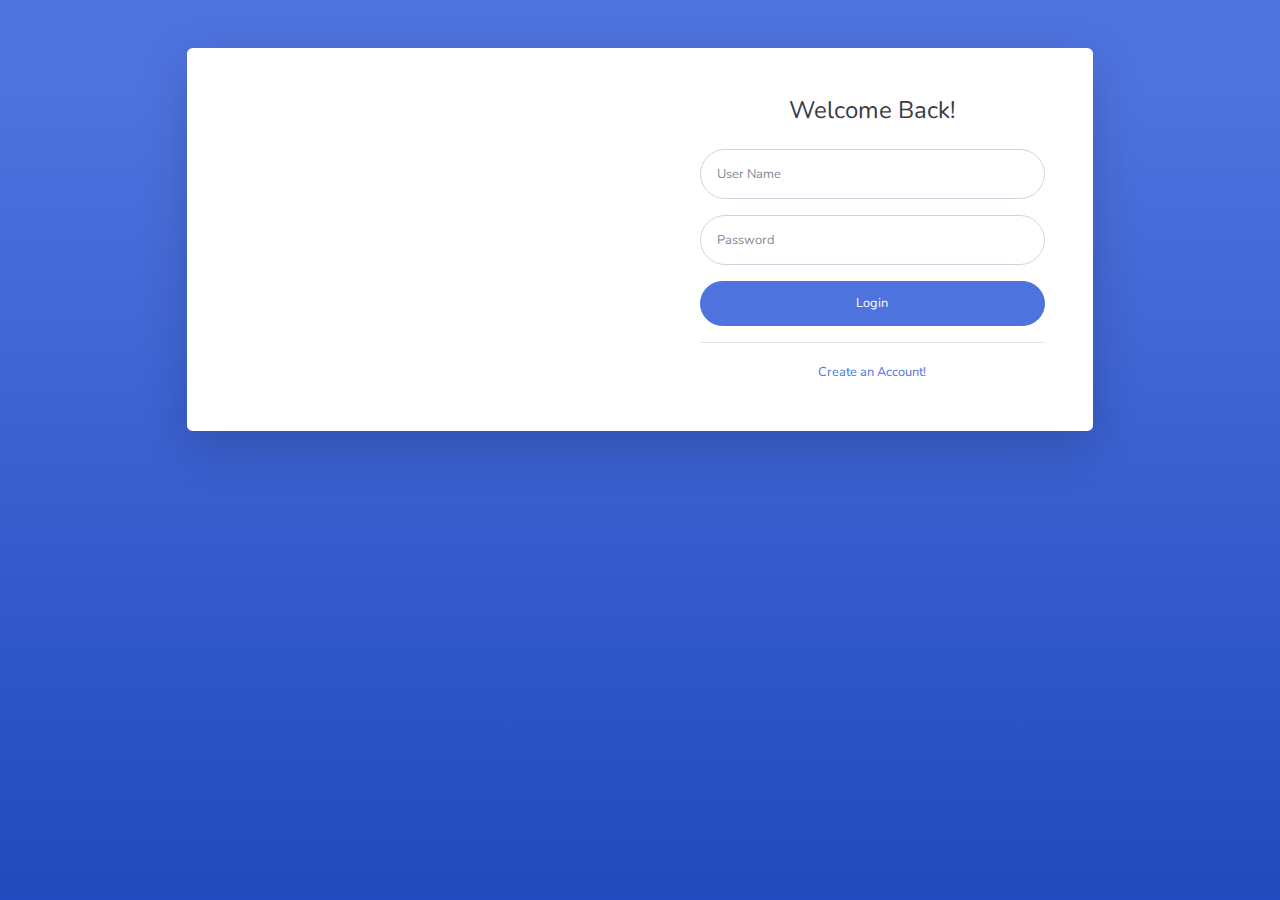
<file: profile.html>
<!DOCTYPE html>
<html lang="en">

<head>

    <meta charset="utf-8">
    <meta http-equiv="X-UA-Compatible" content="IE=edge">
    <meta name="viewport" content="width=device-width, initial-scale=1, shrink-to-fit=no">
    <meta name="description" content="">
    <meta name="author" content="">

    <title>Profile</title>

    <!-- Custom fonts for this template-->
    <link href="vendor/fontawesome-free/css/all.min.css" rel="stylesheet" type="text/css">
    <link
        href="https://fonts.googleapis.com/css?family=Nunito:200,200i,300,300i,400,400i,600,600i,700,700i,800,800i,900,900i"
        rel="stylesheet">

    <!-- Custom styles for this template-->
    <link href="css/sb-admin-2.min.css" rel="stylesheet">
    
   
</head>

<body id="page-top">

    <!-- Page Wrapper -->
    <div id="wrapper">

        <!-- Sidebar -->
        <ul class="navbar-nav bg-gradient-primary sidebar sidebar-dark accordion" id="accordionSidebar">

            <!-- Sidebar - Brand -->
            <a class="sidebar-brand d-flex align-items-center justify-content-center" href="index.html">
                <div class="sidebar-brand-icon rotate-n-15">
                    <i class="fas fa-laugh-wink"></i>
                </div>
               
            </a>

            <!-- Divider -->
            <hr class="sidebar-divider my-0">

            <!-- Nav Item - Dashboard -->
            <li  class="nav-item">
                <a class="nav-link" href="index.html">
                    <i class="fas fa-fw fa-tachometer-alt"></i>
                    <span>Home</span></a>
            </li>

            
            <li id="attendance" class="nav-item">
                <a class="nav-link" href="attendance.html">
                    <i class="fas fa-unlock"></i>
                    <span>Attendance</span></a>
            </li>

            <li id="profile" class="nav-item">
                <a class="nav-link" href="profile.html">
                    <i class="fas fa-user-tie"></i>
                    <span>Profile</span></a>
            </li>

          

            <li id="report" class="nav-item">
                <a class="nav-link collapsed" href="#" data-toggle="collapse" data-target="#collapsePages" aria-expanded="true" aria-controls="collapsePages">
                  <i class="fas fa-fw fa-folder"></i>
                  <span>Reports</span>
                </a>
                <div id="collapsePages" class="collapse" aria-labelledby="headingPages" data-parent="#accordionSidebar">
                  <div class="bg-white py-2 collapse-inner rounded">
                    <a class="collapse-item" href="Daily Report.html">Daily Reports</a>
                    <a class="collapse-item" href="Monthly Report.html">Monthly Reports</a>
                  </div>
                </div>
              </li>

      <!-- Divider -->
      <hr class="sidebar-divider d-none d-md-block">

      <!-- Sidebar Toggler (Sidebar) -->
      <div class="text-center d-none d-md-inline">
        <button class="rounded-circle border-0" id="sidebarToggle"></button>
      </div>

    </ul>
    <!-- End of Sidebar -->

    <!-- Content Wrapper -->
    <div id="content-wrapper" class="d-flex flex-column">

      <!-- Main Content -->
      <div id="content">

        <!-- Topbar -->
        <nav class="navbar navbar-expand navbar-light bg-white topbar mb-4 static-top shadow">

          <!-- Sidebar Toggle (Topbar) -->
          <button id="sidebarToggleTop" class="btn btn-link d-md-none rounded-circle mr-3">
            <i class="fa fa-bars"></i>
          </button>

          <!-- Topbar Search -->
          <form class="d-none d-sm-inline-block form-inline mr-auto ml-md-3 my-2 my-md-0 mw-100 navbar-search">
            <div class="input-group">
              <input type="text" class="form-control bg-light border-0 small" placeholder="Search for..." aria-label="Search" aria-describedby="basic-addon2">
              <div class="input-group-append">
                <button class="btn btn-primary" type="button">
                  <i class="fas fa-search fa-sm"></i>
                </button>
              </div>
            </div>
          </form>

          <!-- Topbar Navbar -->
          <ul class="navbar-nav ml-auto">

            <!-- Nav Item - Search Dropdown (Visible Only XS) -->
            <li class="nav-item dropdown no-arrow d-sm-none">
              <a class="nav-link dropdown-toggle" href="#" id="searchDropdown" role="button" data-toggle="dropdown" aria-haspopup="true" aria-expanded="false">
                <i class="fas fa-search fa-fw"></i>
              </a>
              <!-- Dropdown - Messages -->
              <div class="dropdown-menu dropdown-menu-right p-3 shadow animated--grow-in" aria-labelledby="searchDropdown">
                <form class="form-inline mr-auto w-100 navbar-search">
                  <div class="input-group">
                    <input type="text" class="form-control bg-light border-0 small" placeholder="Search for..." aria-label="Search" aria-describedby="basic-addon2">
                    <div class="input-group-append">
                      <button class="btn btn-primary" type="button">
                        <i class="fas fa-search fa-sm"></i>
                      </button>
                    </div>
                  </div>
                </form>
              </div>
            </li>

            <!-- Nav Item - Alerts -->
            <li class="nav-item dropdown no-arrow mx-1">
              <a class="nav-link dropdown-toggle" href="#" id="alertsDropdown" role="button" data-toggle="dropdown" aria-haspopup="true" aria-expanded="false">
                <i class="fas fa-bell fa-fw"></i>
                <!-- Counter - Alerts -->
                <span class="badge badge-danger badge-counter"></span>
              </a>
              
              
            </li>

            <!-- Nav Item - Messages -->
            <li class="nav-item dropdown no-arrow mx-1">
              <a class="nav-link dropdown-toggle" href="#" id="messagesDropdown" role="button" data-toggle="dropdown" aria-haspopup="true" aria-expanded="false">
                <i class="fas fa-envelope fa-fw"></i>
                <!-- Counter - Messages -->
                <span class="badge badge-danger badge-counter"></span>
              </a>
              
            </li>

            <div class="topbar-divider d-none d-sm-block"></div>

            <!-- Nav Item - User Information -->
            <li class="nav-item dropdown no-arrow">
              <a class="nav-link dropdown-toggle" href="#" id="userDropdown" role="button" data-toggle="dropdown" aria-haspopup="true" aria-expanded="false">
                <span class="mr-2 d-none d-lg-inline text-gray-600 small"></span>
                <img class="img-profile rounded-circle" src="https://source.unsplash.com/QAB-WJcbgJk/60x60">
              </a>
              <!-- Dropdown - User Information -->
              <div class="dropdown-menu dropdown-menu-right shadow animated--grow-in" aria-labelledby="userDropdown">
                <a class="dropdown-item" href="profile.html">
                  <i class="fas fa-user fa-sm fa-fw mr-2 text-gray-400"></i>
                  Profile
                </a>
               
                <div class="dropdown-divider"></div>
                <a class="dropdown-item" href="#" data-toggle="modal" data-target="#logoutModal">
                  <i class="fas fa-sign-out-alt fa-sm fa-fw mr-2 text-gray-400"></i>
                  Logout
                </a>
              </div>
            </li>

          </ul>

        </nav>
        <!-- End of Topbar -->

        <!-- Begin Page Content -->
        <div class="container-fluid">

          <!-- Page Heading -->
          <input class="form-control form-control-lg m-3" type="text" id="fullname" placeholder="Full Name" disabled>
          <input class="form-control form-control-lg m-3" type="text" id="id" placeholder="ID" disabled>
          <input class="form-control form-control-lg m-3" type="text"  id="email" placeholder="E-Mail" disabled>
          <input class="form-control form-control-lg m-3" type="text" id="address" placeholder="Address" disabled>
          <input class="form-control form-control-lg m-3" type="text" id="age" placeholder="Age"disabled>
          <input class="form-control form-control-lg m-3" type="text"  id="position" placeholder="Position"disabled>

        </div>

        </div>
        <!-- /.container-fluid -->

      </div>
      <!-- End of Main Content -->

      <!-- Footer -->
      <footer class="sticky-footer bg-white">
        <div class="container my-auto">
          <div class="copyright text-center my-auto">
            <span>Copyright &copy; Your Website 2019</span>
          </div>
        </div>
      </footer>
      <!-- End of Footer -->

    </div>
    <!-- End of Content Wrapper -->

  </div>
  <!-- End of Page Wrapper -->

  <!-- Scroll to Top Button-->
  <a class="scroll-to-top rounded" href="#page-top">
    <i class="fas fa-angle-up"></i>
  </a>

  <!-- Logout Modal-->
  <div class="modal fade" id="logoutModal" tabindex="-1" role="dialog" aria-labelledby="exampleModalLabel" aria-hidden="true">
    <div class="modal-dialog" role="document">
      <div class="modal-content">
        <div class="modal-header">
          <h5 class="modal-title" id="exampleModalLabel">Ready to Leave?</h5>
          <button class="close" type="button" data-dismiss="modal" aria-label="Close">
            <span aria-hidden="true">×</span>
          </button>
        </div>
        <div class="modal-body">Select "Logout" below if you are ready to end your current session.</div>
        <div class="modal-footer">
          <button class="btn btn-secondary" type="button" data-dismiss="modal">Cancel</button>
          <a class="btn btn-primary" href="login.html">Logout</a>
        </div>
      </div>
    </div>
  </div>

  <!-- Bootstrap core JavaScript-->
  <script src="vendor/jquery/jquery.min.js"></script>
  <script src="vendor/bootstrap/js/bootstrap.bundle.min.js"></script>

  <!-- Core plugin JavaScript-->
  <script src="vendor/jquery-easing/jquery.easing.min.js"></script>

  <!-- Custom scripts for all pages-->
  <script src="js/sb-admin-2.min.js"></script>
  <script src="js/navbar.js"></script>
  <script type="module" src="js/auth.js"></script>
  <script type="module" src="js/profile.js"></script>

</body>

</html>
</file>
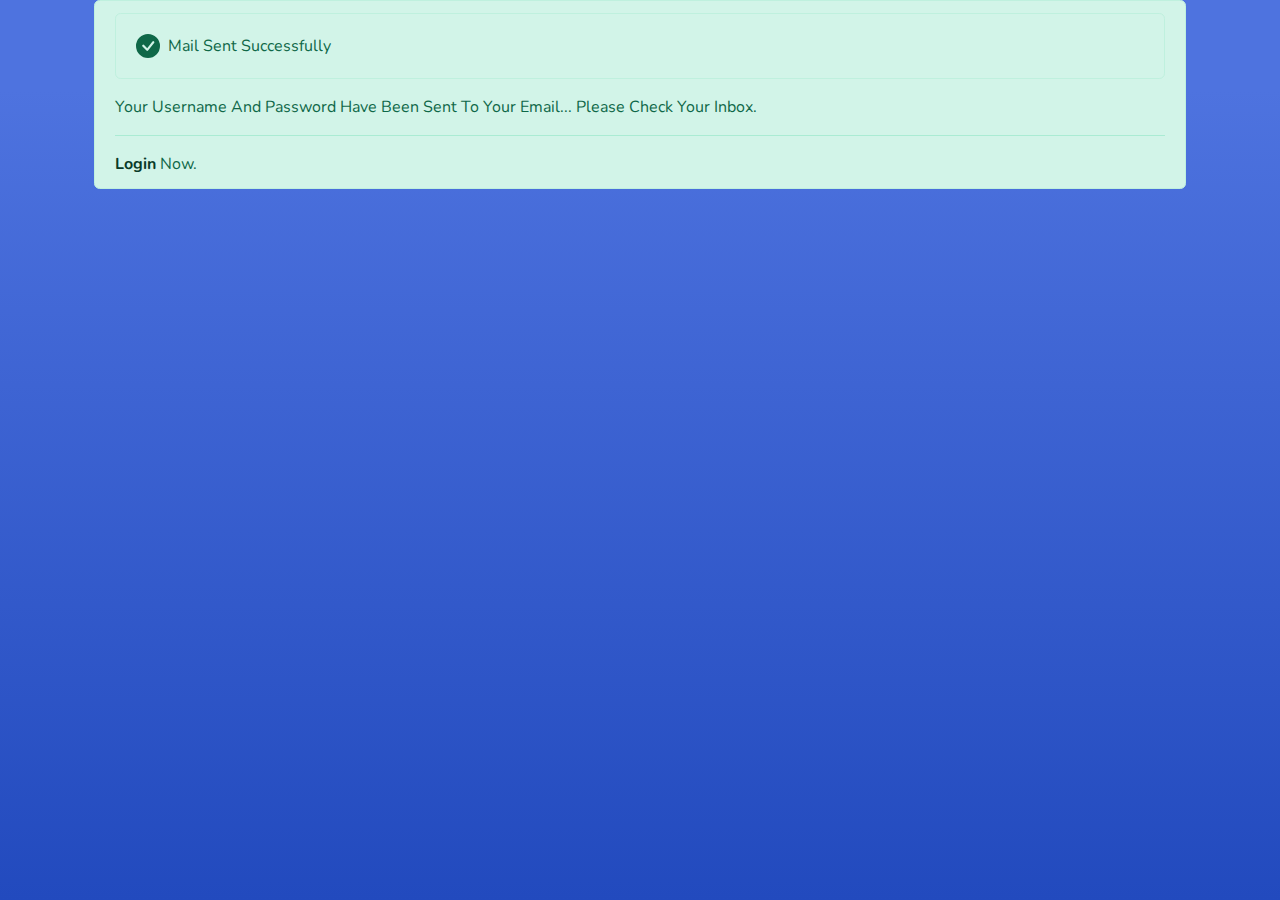
<file: success.html>
<!DOCTYPE html>
<html lang="en">

<head>

  <meta charset="utf-8">
  <meta http-equiv="X-UA-Compatible" content="IE=edge">
  <meta name="viewport" content="width=device-width, initial-scale=1, shrink-to-fit=no">
  <meta name="description" content="">
  <meta name="author" content="">

  <title>Success</title>

  <!-- Custom fonts for this template-->
  <link href="vendor/fontawesome-free/css/all.min.css" rel="stylesheet" type="text/css">
  <link
    href="https://fonts.googleapis.com/css?family=Nunito:200,200i,300,300i,400,400i,600,600i,700,700i,800,800i,900,900i"
    rel="stylesheet">

  <!-- Custom styles for this template-->
  <link href="css/sb-admin-2.min.css" rel="stylesheet">

</head>

<body class="bg-gradient-primary">
  <div class="container d-flex ">
    <div class="alert alert-success w-100 h-50" role="alert">
      <div class="alert alert-success d-flex align-items-center" role="alert">
        <svg xmlns="http://www.w3.org/2000/svg" width="24" height="24" fill="currentColor"
          class="bi bi-exclamation-triangle-fill flex-shrink-0 me-2" viewBox="0 0 16 16" role="img"
          aria-label="Warning:">
          <path
            d="M16 8A8 8 0 1 1 0 8a8 8 0 0 1 16 0zm-3.97-3.03a.75.75 0 0 0-1.08.022L7.477 9.417 5.384 7.323a.75.75 0 0 0-1.06 1.06L6.97 11.03a.75.75 0 0 0 1.079-.02l3.992-4.99a.75.75 0 0 0-.01-1.05z" />
        </svg>
        <div class="m-2">
          Mail Sent Successfully
        </div>
      </div>
      <p id="p1" class="text-capitalize fw-bold">Your username and password have been sent to your email... Please check
        your inbox.</p>
      <hr>
      <p class="mb-0 text-capitalize fw-bolder"><a href="login.html" class="alert-link">login</a></i> now.</p>
    </div>
  </div>
  <script src="vendor/jquery/jquery.min.js"></script>
  <script src="vendor/bootstrap/js/bootstrap.bundle.min.js"></script>

  <!-- Core plugin JavaScript-->
  <script src="vendor/jquery-easing/jquery.easing.min.js"></script>

  <!-- Custom scripts for all pages-->
  <script src="js/sb-admin-2.min.js"></script>
  
</body>
</file>
